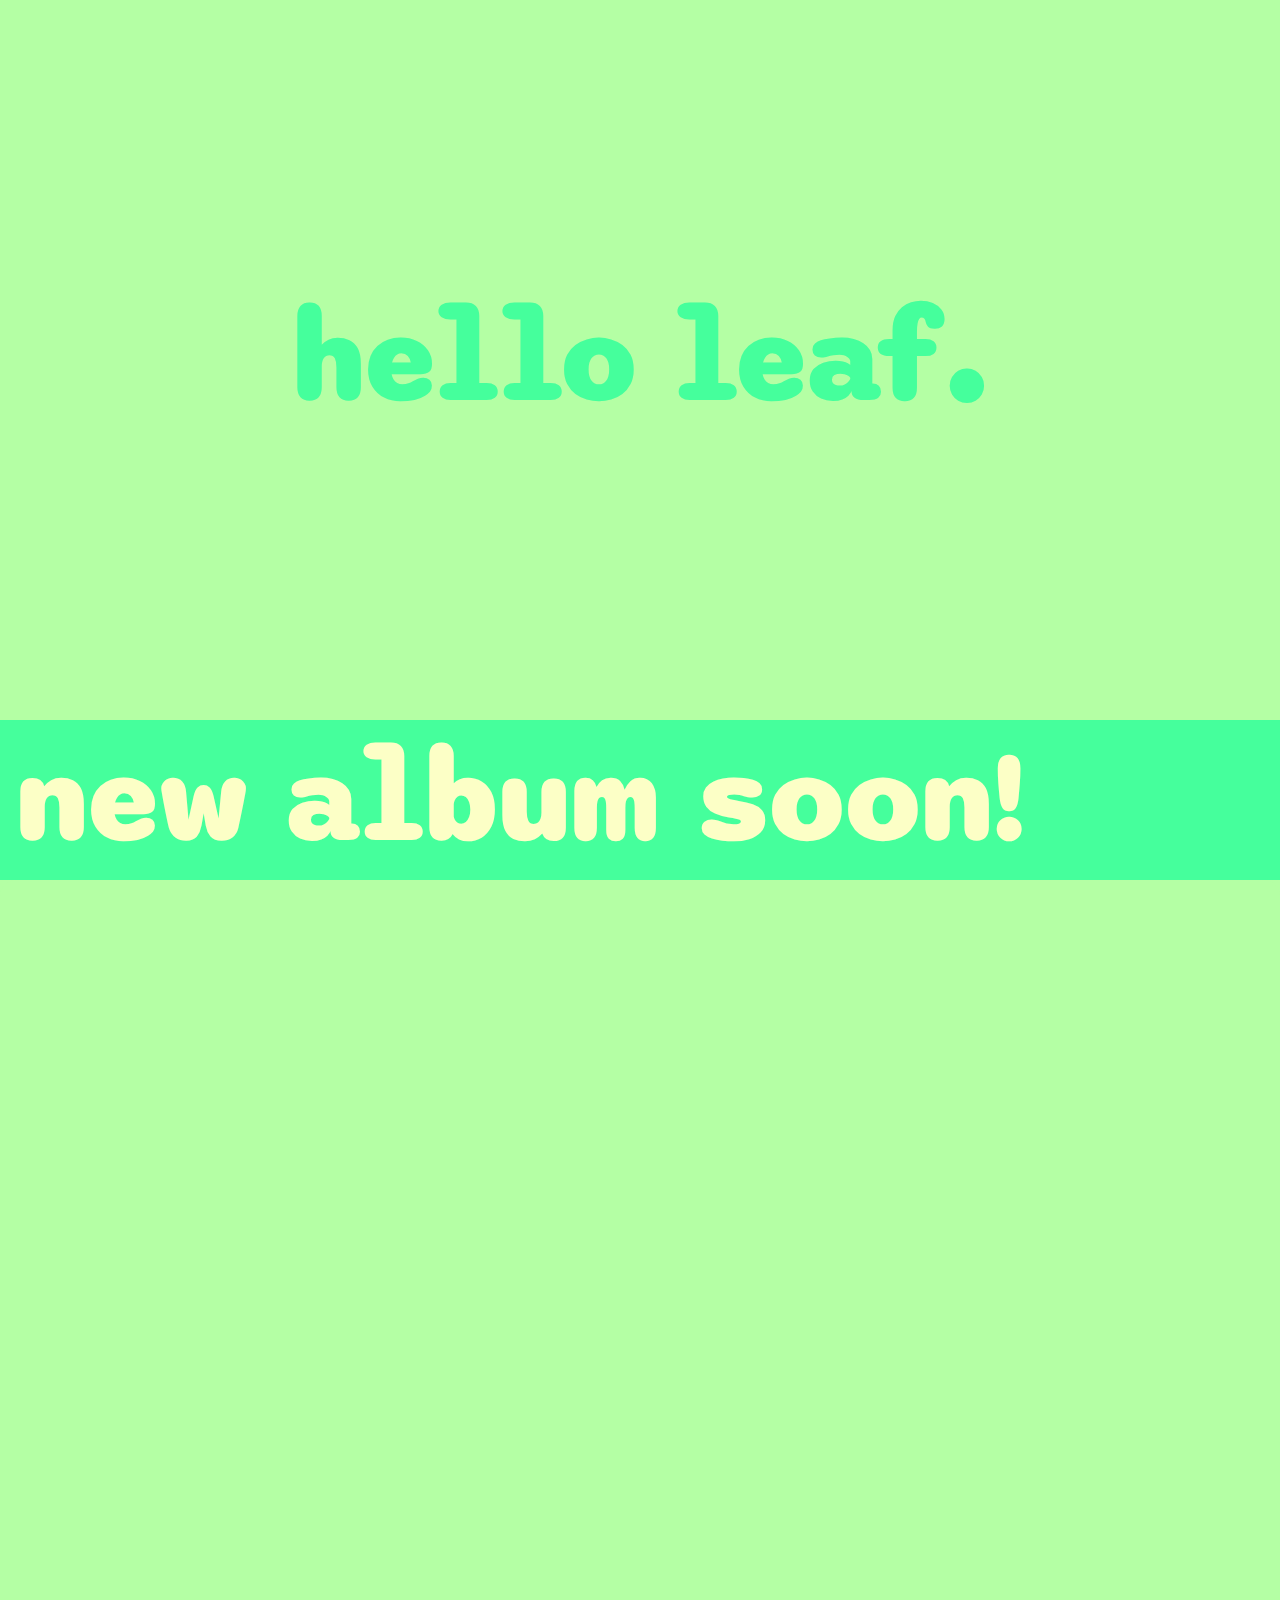
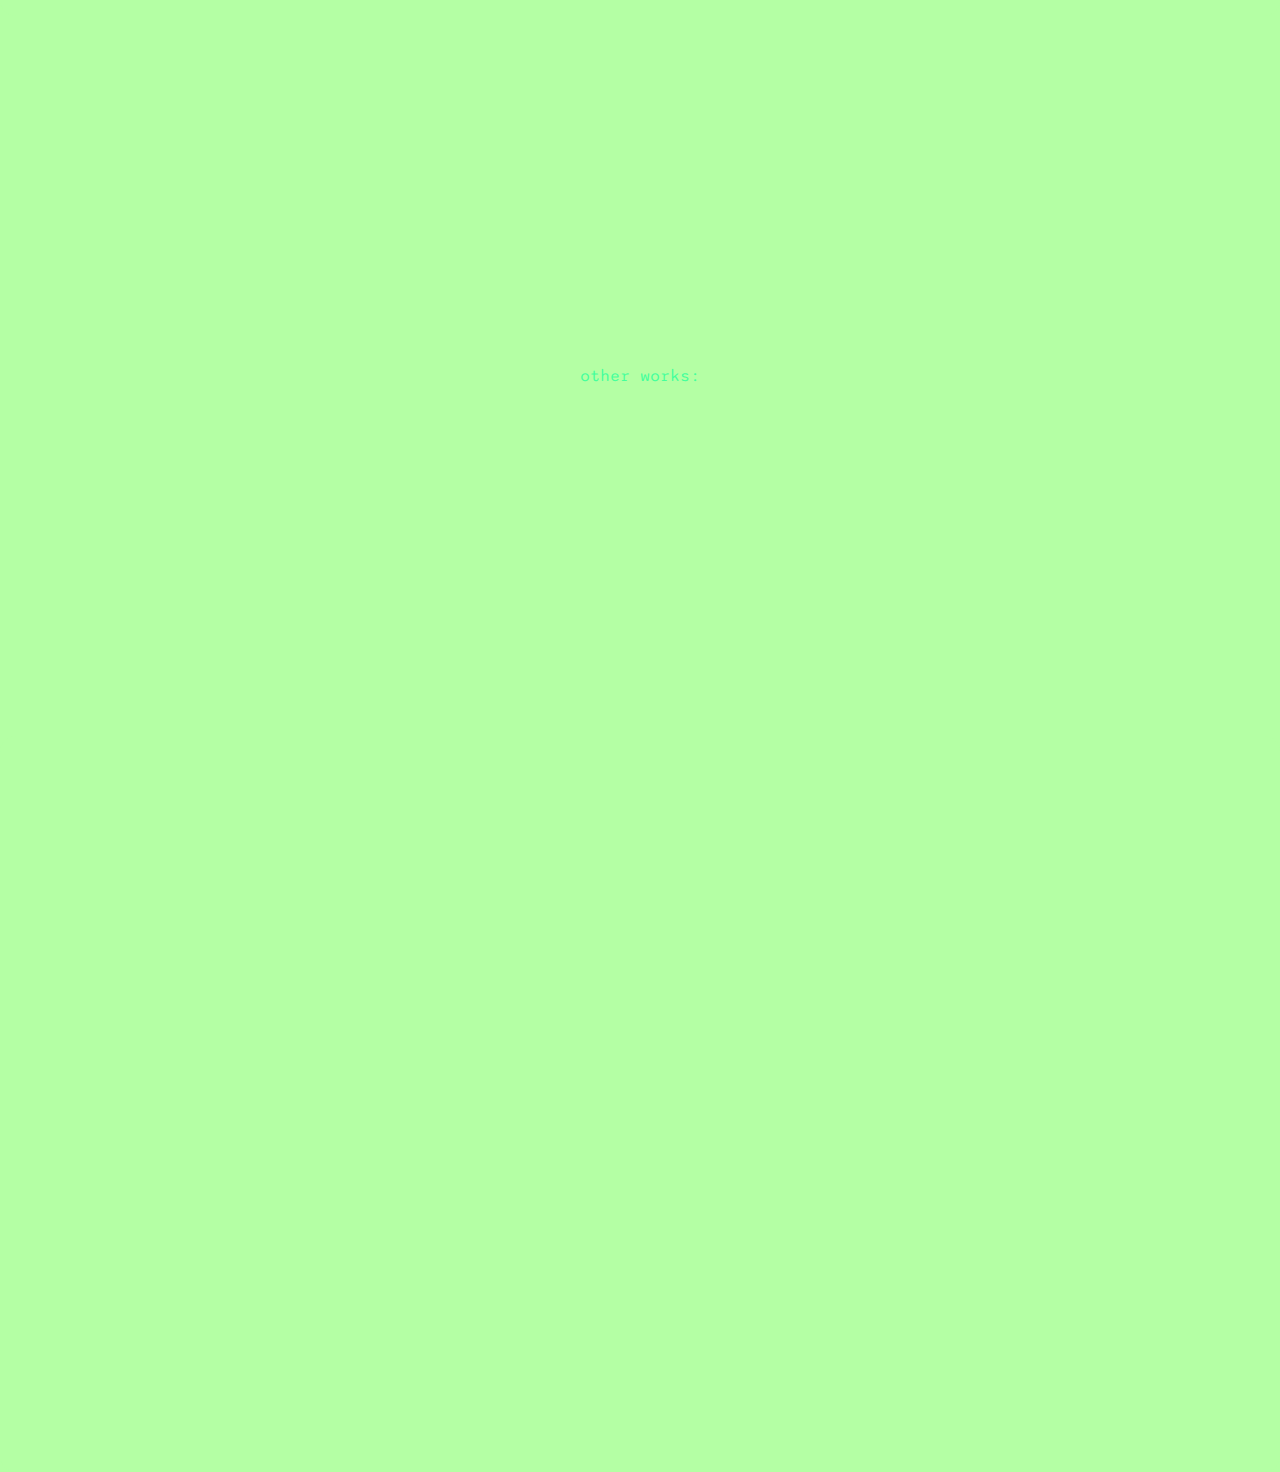
<file: leaf/index.html>
<html lang="en">
<head>
    <title>hello leaf.</title>
    <meta charset="UTF-8">
    <meta name="viewport" content="width=device-width, initial-scale=1.0">
    <style>
        @import url('https://fonts.googleapis.com/css2?family=Sono:wght,MONO@200..800,0..1&display=swap');
    </style>
</head>
<body>
    <header>
        <div class="title">
            <h1>hello leaf.</h1>
        </div>
        <div class="highlight">
            <h2>new album soon!</h2>
        </div>
        <div class="youtube frame">
            <iframe width="100%" height="100%" src="https://www.youtube.com/embed/mk5kx5F2q8M?version=3&autoplay=1&rel=0&mute=1&vq=hd1080&enablejsapi=1&modestbranding=1&autohide=1&showinfo=0&controls=0&hd=1&loop=1" title="teaser" frameborder="1" theme="light" allow="autoplay" color="white" allowfullscreen></iframe>
        </div>
    </header>

    <section>
        <div class="title">
            <h2>other works:</h2>
        </div>
        <div class="table">
            <div class="bandcamp frame">
                <iframe src="https://bandcamp.com/EmbeddedPlayer/album=608979549/size=large/bgcol=ffffff/linkcol=2ebd35/artwork=small/transparent=true/" seamless class="bandcamp">
                    <a href="https://fj-leaf.bandcamp.com/album/tab-a-camp">tab a (camp) by leaf</a>
                </iframe>
            </div>
        </div>
    </section>

    <link rel="stylesheet" href="reset.css">
    <link rel="stylesheet" href="style.css">
    <!--<script src="script.js"></script>-->
    <link rel="shortcut icon" href="favicon.ico" type="image/x-icon">
</body>
</html>
</file>
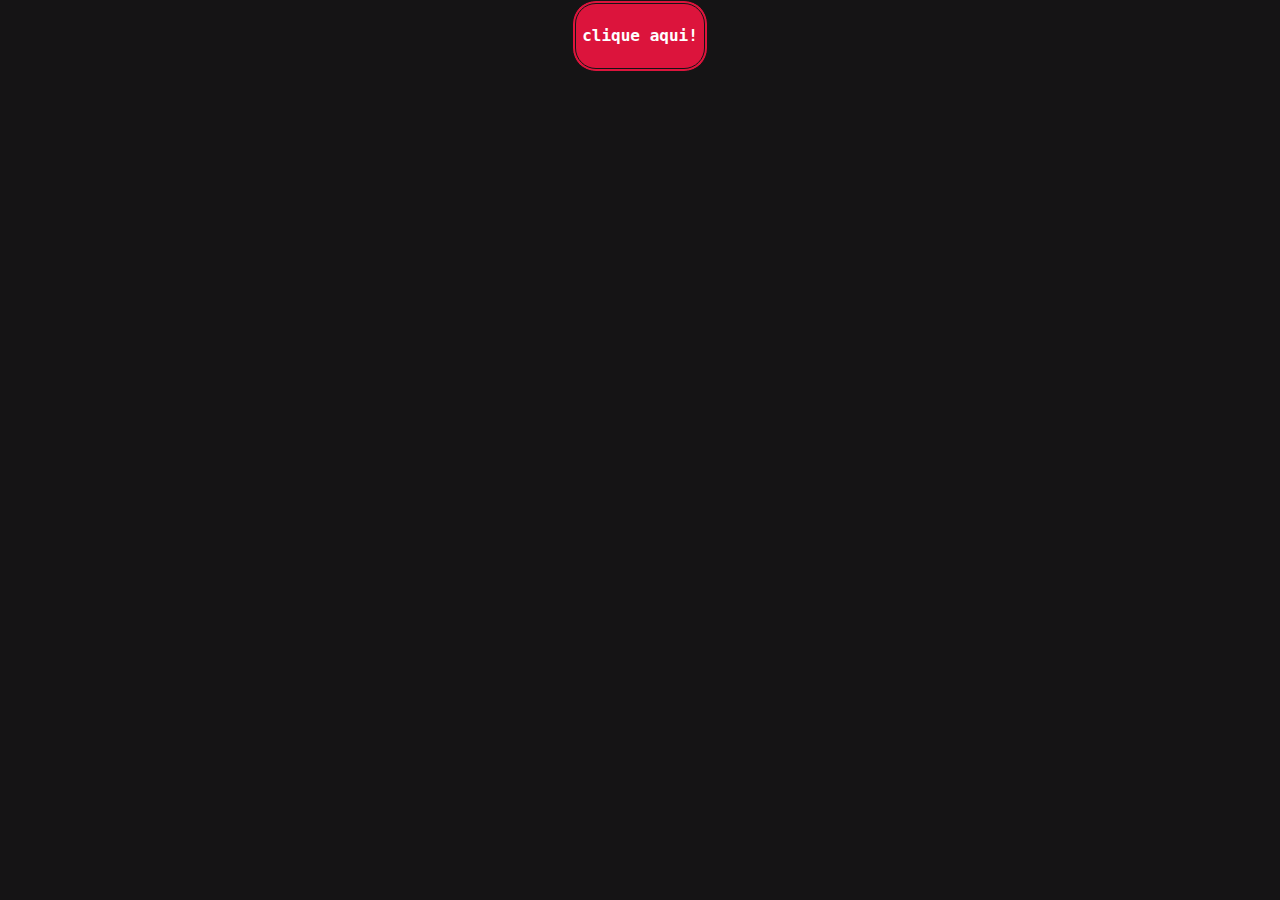
<file: tutorials/js/index.html>
<!DOCTYPE html>
<html lang="en">
<head>
    <title>botão</title>
</head>

<body>
    <link rel="stylesheet" href="reset.css">
    <link rel="stylesheet" href="style.css">

    <section id="page">
        <div id="button">
            <p id="text">inativo</p>
        </div>
    </section>

    <script src="script.js"></script>
</body>
</html>
</file>
<file: leaf/style.css>
* {padding:0;margin:0;box-sizing:border-box;}
body {
    color: #45ff9c;
    background: #b4ffa4;
    /* #fcffc6 */
    font-family: "Sono", monospace;
    font-optical-sizing: auto;
    overflow-x: hidden;

    font-variation-settings:
    "MONO" 1;}
header {

    color: #45ff9c;
    background: #b4ffa4;
    font-family: "Sono", monospace;
    font-optical-sizing: auto;
    font-weight: 900;
    font-size: 8rem;
    text-wrap: nowrap;
    
    font-variation-settings:
    "MONO" 0;}

.bandcamp {
    border: 0;
    width: 100%;
    height: 100%;}

::-webkit-scrollbar {width: 1rem;}
::-webkit-scrollbar-track {
    border-radius: 1rem;
    background: #b4ffa4;}
::-webkit-scrollbar-thumb {
    border-radius: 1rem;
    background: #fcffc6;}

.title {
    background: none;
    width: 100vw;
    height: 80vh;
    display: flex;
    align-items: center;
    justify-content: center; 
}
.highlight {
    padding: 1rem;
    color: #fcffc6;
    background: #45ff9c;
}

.frame {
    background: #b4ffa4;
    position: relative;
    padding-bottom: 55%;
    height: 0;
    width: 100%;
    border-radius: 1rem;
    border-color: #b4ffa4;
    border-width: 1rem;
    border-style: solid;
    pointer-events: none;
    overflow: hidden;
}
.frame iframe {
    /* Extend it beyond the viewport... */
    width: 300%;
    height: 100%;
    /* ...and bring it back again */
    margin-left: -100%;

    position: absolute;
    top: 0;
    left: 0;
    /* width: 60%;
    height: 60%; */
    border-radius: 8rem;
    overflow: hidden;
}
</file>
<file: tutorials/js/style.css>
body {
    background-color: rgb(21, 20, 21);
}

#page {
    display: flex;
    justify-content: center;
    align-items: center;
}

#button {
    display: flex;
    justify-content: center;
    align-items: center;
    background-color: crimson;
    height: 4rem;
    width: 8rem;
    border: 4px;
    border-style: double;
    border-color: rgb(21, 20, 21);
    border-radius: 24px;
    transition: 0.4s;
}

#text {
    color: white;
    font-family: monospace;
    font-size: 1rem;
    font-weight: bold;
    text-align: center;
    user-select: none
}
</file>
